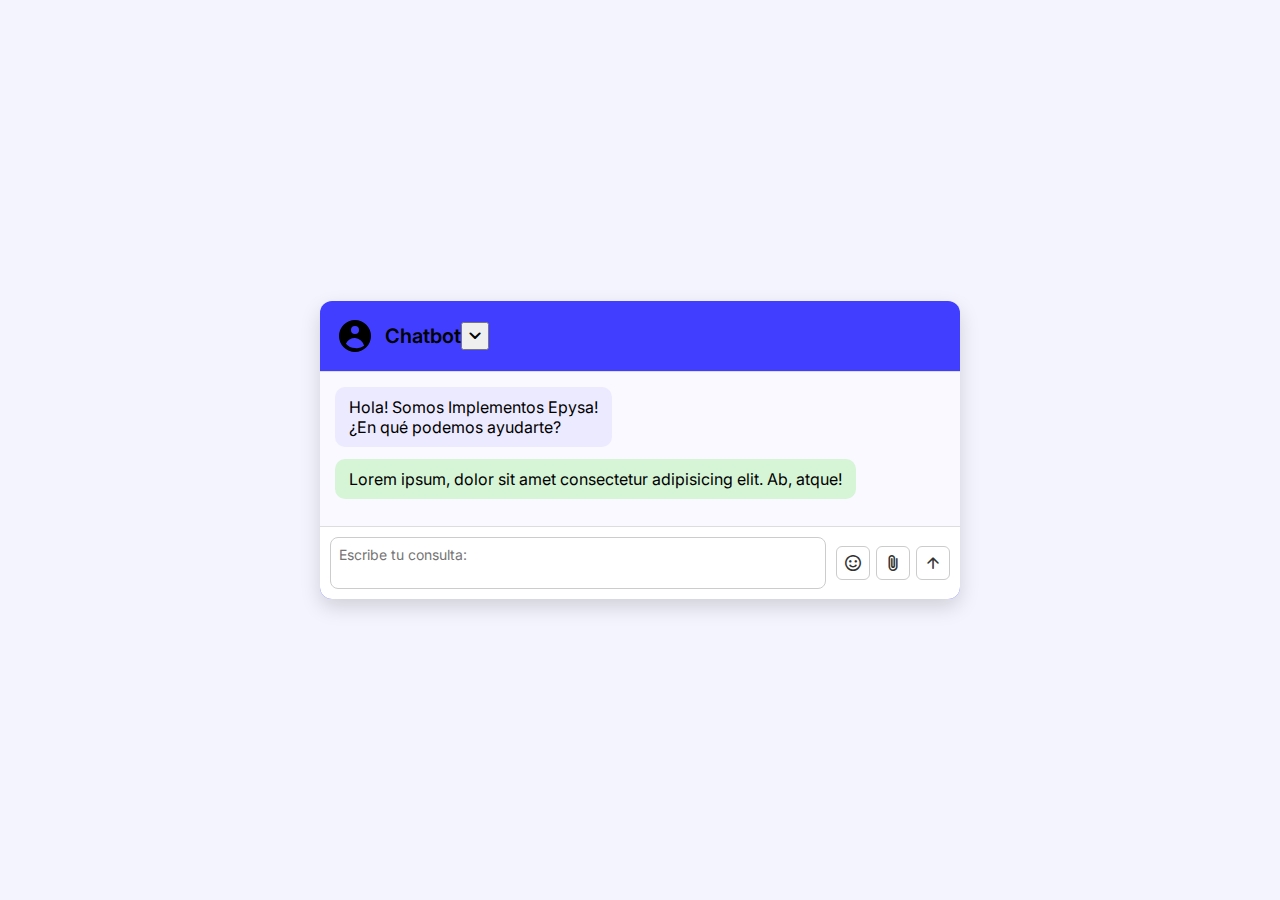
<file: chatbot/Vistas/index.html>
<!DOCTYPE html>
<html lang="en">

<head>
  <meta charset="UTF-8">
  <meta name="viewport" content="width=device-width, initial-scale=1.0">
  <title>Chatbot</title>

  <link rel="stylesheet" href="styles.css">

  <!-- Import correcto de Material Symbols -->
  <link rel="stylesheet"
    href="https://fonts.googleapis.com/css2?family=Material+Symbols+Rounded" />
</head>

<body>
<body>
  <!-- Caja completa del chatbot -->
  <div class="chatbot-main">
    
    <!-- Header -->
    <div class="chatbot-header">
      <svg xmlns="http://www.w3.org/2000/svg" class="logo-icon" width="40" height="40" viewBox="0 0 20 20">
        <path fill-rule="evenodd"
          d="M18 10a8 8 0 11-16 0 8 8 0 0116 0zm-6-3a2 2 0 11-4 0 2 2 0 014 0zm-2 4a5 5 0 00-4.546 2.916A5.986 5.986 0 0010 16a5.986 5.986 0 004.546-1.084A5 5 0 0010 11z"
          clip-rule="evenodd" />
      </svg>
      <h1 class="logo-text">Chatbot</h1>
      <button class="material-symbols-rounded">expand_more</button>
    </div>

    <!-- Cuerpo -->
    <div class="chat-body">
      <div class="mensaje bot-mensaje">
        <p>Hola! Somos Implementos Epysa! <br> ¿En qué podemos ayudarte?</p>
      </div>
      <div class="mensaje usuario-mensaje">
        <p>Lorem ipsum, dolor sit amet consectetur adipisicing elit. Ab, atque!</p>
      </div>
    </div>

    <!-- Footer -->
    <div class="chatbot-footer">
      <form action="#" class="chat-form">
        <textarea placeholder="Escribe tu consulta:" class="mensaje-input"></textarea>
        <div class="controles">
          <button class="material-symbols-rounded" type="button">sentiment_satisfied</button>
          <button class="material-symbols-rounded" type="button">attach_file</button>
          <button class="material-symbols-rounded" type="submit">arrow_upward</button>
        </div>
      </form>
    </div>

  </div> <!-- cierre de chatbot-main -->
</body>

</html>
</file>
<file: chatbot/Vistas/styles.css>
@import url('https://fonts.googleapis.com/css2?family=Inter:ital,opsz,wght@0,14..32,100..900;1,14..32,100..900&display=swap');

* {
  margin: 0;
  padding: 0;
  box-sizing: border-box;
  font-family: 'Inter', sans-serif;
}

body {
  display: flex;
  justify-content: center;
  align-items: center;
  min-height: 100vh;
  background: #424cdf10;
}

/* Chat principal */
.chatbot-main {
  width: 50%;
  height:50%;
  background: #0400ffbe;
  border-radius: 12px;
  box-shadow: 0 8px 20px rgba(0, 0, 0, 0.15);
  display: flex;
  flex-direction: column;
  overflow: hidden;
}

/* Header */
.chatbot-header {
  display: flex;
  align-items: center;
  padding: 15px;
  border-bottom: 1px solid #ddd;
}

.logo-icon {
  margin-right: 10px;
  fill: #000;
}

.logo-text {
  font-size: 20px;
  font-weight: 600;
}

/* Cuerpo */
.chat-body {
  flex: 1;
  padding: 15px;
  background: #f9f9ff;
  overflow-y: auto;
}

.mensaje {
  margin-bottom: 12px;
}

.bot-mensaje p {
  background: #eceaff;
  padding: 10px 14px;
  border-radius: 10px;
  display: inline-block;
}

.usuario-mensaje p {
  background: #d6f5d6;
  padding: 10px 14px;
  border-radius: 10px;
  display: inline-block;
  align-self: flex-end;
}

/* Footer */
.chatbot-footer {
  border-top: 1px solid #ddd;
  padding: 10px;
  background: #fff;
}

.chat-form {
  display: flex;
  align-items: center;
}

.mensaje-input {
  flex: 1;
  resize: none;
  padding: 8px;
  border-radius: 8px;
  border: 1px solid #ccc;
  margin-right: 10px;
  font-size: 14px;
}

.controles {
  display: flex;
  gap: 6px;
}

.controles button {
  border: 1px solid #ccc;
  background: #fff;
  border-radius: 6px;
  padding: 6px;
  cursor: pointer;
  font-size: 20px;
  color: #333;
  transition: 0.2s;
}

.controles button:hover {
  background: #f0f0f0;
}
</file>
